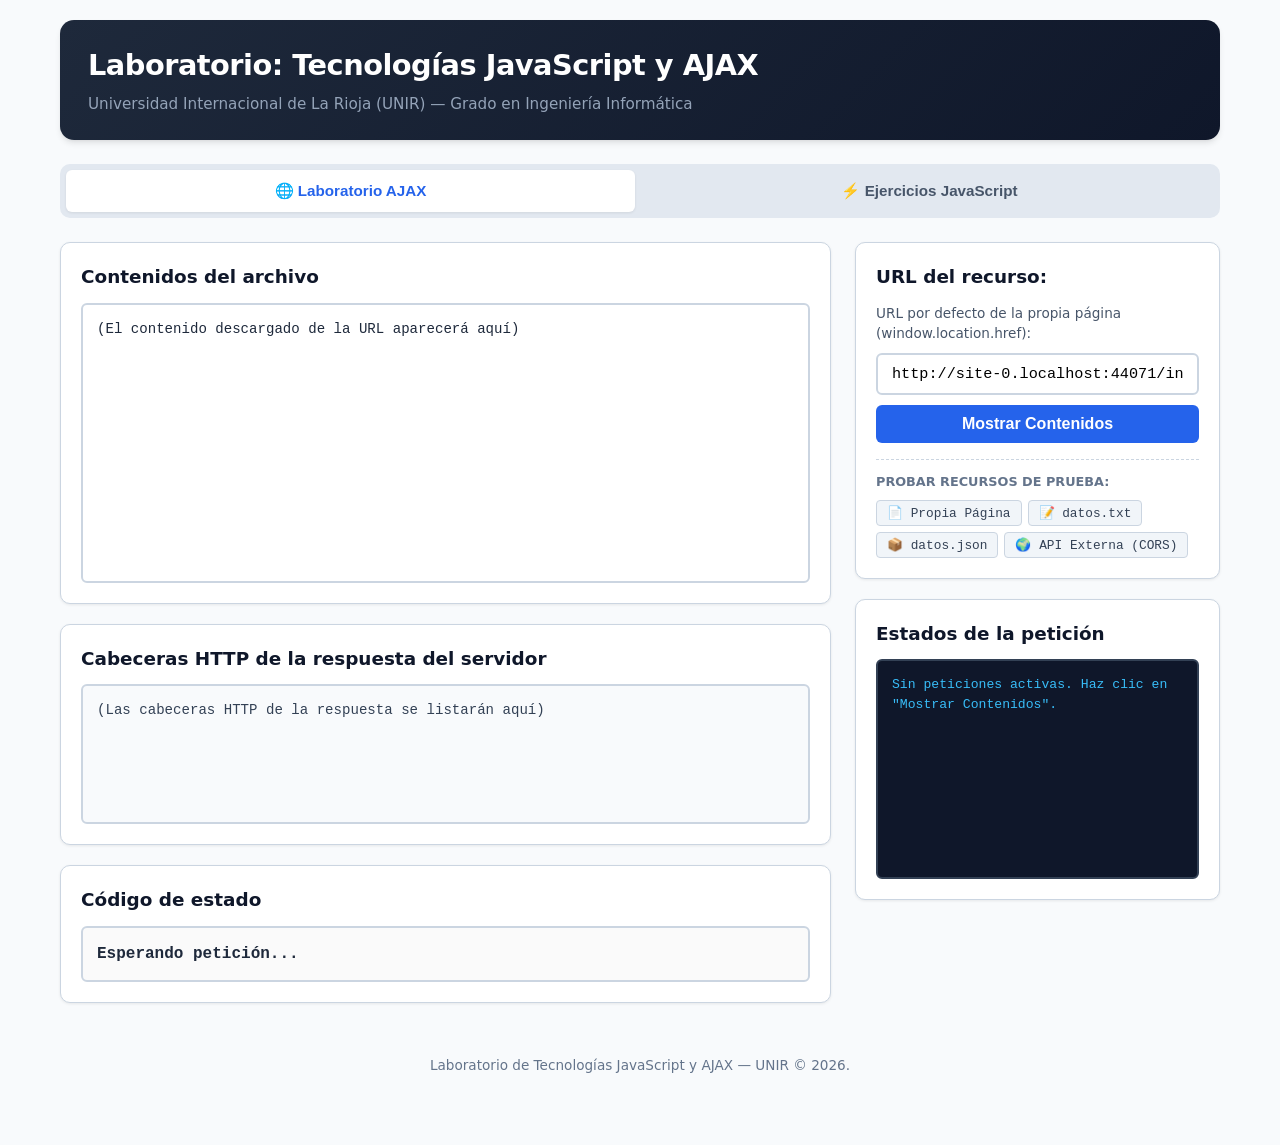
<file: index.html>
<!DOCTYPE html>
<html lang="es">
<head>
    <meta charset="UTF-8">
    <meta name="viewport" content="width=device-width, initial-scale=1.0">
    <meta http-equiv="X-UA-Compatible" content="ie=edge">
    <title>Laboratorio: Tecnologías JavaScript y AJAX | UNIR</title>
    <!-- Hoja de estilos -->
    <link rel="stylesheet" href="css/styles.css">
</head>
<body>

<div class="container">

    <!-- Encabezado Principal -->
    <header class="app-header">
        <div class="header-title">
            <h1>Laboratorio: Tecnologías JavaScript y AJAX</h1>
            <p>Universidad Internacional de La Rioja (UNIR) — Grado en Ingeniería Informática</p>
        </div>
    </header>

    <!-- Barra de Navegación por Pestañas -->
    <nav class="tabs-nav" role="tablist">
        <button class="tab-btn active" onclick="cambiarPestana('tab-ajax', this)" role="tab" id="btn-tab-ajax">
            🌐 Laboratorio AJAX
        </button>
        <button class="tab-btn" onclick="cambiarPestana('tab-js', this)" role="tab" id="btn-tab-js">
            ⚡ Ejercicios JavaScript
        </button>
    </nav>

    <!-- ==================================================================== -->
    <!-- PESTAÑA 1: LABORATORIO AJAX                                           -->
    <!-- Mantiene íntegramente la estructura y elementos solicitados          -->
    <!-- ==================================================================== -->
    <section id="tab-ajax" class="tab-content active" role="tabpanel">
        
        <div class="ajax-layout">
            
            <!-- Panel Principal (float: left en maqueta clásica) -->
            <div id="principal">
                
                <!-- Zona: Contenidos del archivo -->
                <div class="card-section">
                    <h2>
                        <span>Contenidos del archivo</span>
                    </h2>
                    <div id="contenidos" title="Zona donde se vuelca responseText">(El contenido descargado de la URL aparecerá aquí)</div>
                </div>

                <!-- Zona: Cabeceras HTTP de la respuesta -->
                <div class="card-section">
                    <h2>
                        <span>Cabeceras HTTP de la respuesta del servidor</span>
                    </h2>
                    <div id="cabeceras" title="Cabeceras devueltas por getAllResponseHeaders()">(Las cabeceras HTTP de la respuesta se listarán aquí)</div>
                </div>

                <!-- Zona: Código de estado -->
                <div class="card-section">
                    <h2>
                        <span>Código de estado</span>
                    </h2>
                    <div id="codigo" title="Código numérico y mensaje de estado HTTP">Esperando petición...</div>
                </div>

            </div>

            <!-- Panel Secundario (float: right en maqueta clásica) -->
            <div id="secundario">
                
                <!-- Control de URL y Botón Enviar -->
                <div class="card-section">
                    <h2>
                        <span>URL del recurso:</span>
                    </h2>
                    
                    <div class="url-control-box">
                        <label for="recurso" style="font-size:0.85rem; color:#475569;">
                            URL por defecto de la propia página (window.location.href):
                        </label>
                        <!-- Cuadro de texto para la URL -->
                        <input type="text" id="recurso" name="recurso" placeholder="Introduce la URL del recurso..." />
                        
                        <!-- Botón Mostrar Contenidos -->
                        <button type="button" id="enviar">
                            Mostrar Contenidos
                        </button>
                    </div>

                    <!-- Botones de prueba rápida para verificar localmente y por HTTP -->
                    <div class="quick-tests">
                        <div class="quick-tests-title">Probar recursos de prueba:</div>
                        <div class="quick-buttons">
                            <button class="btn-test" onclick="fijarUrlPrueba(window.location.href)" title="URL de la propia página">
                                📄 Propia Página
                            </button>
                            <button class="btn-test" onclick="fijarUrlPrueba('datos.txt')" title="Archivo de texto plano local">
                                📝 datos.txt
                            </button>
                            <button class="btn-test" onclick="fijarUrlPrueba('datos.json')" title="Archivo JSON local estructurado">
                                📦 datos.json
                            </button>
                            <button class="btn-test" onclick="fijarUrlPrueba('https://jsonplaceholder.typicode.com/todos/1')" title="API pública externa con CORS habilitado">
                                🌍 API Externa (CORS)
                            </button>
                        </div>
                    </div>
                </div>

                <!-- Zona: Estados de la petición -->
                <div class="card-section">
                    <h2>
                        <span>Estados de la petición</span>
                    </h2>
                    <div id="estados" title="Seguimiento paso a paso del ciclo de vida readyState (0 a 4)">Sin peticiones activas. Haz clic en "Mostrar Contenidos".</div>
                </div>

            </div>

        </div>

    </section>

    <!-- ==================================================================== -->
    <!-- PESTAÑA 2: EJERCICIOS JAVASCRIPT                                     -->
    <!-- ==================================================================== -->
    <section id="tab-js" class="tab-content" role="tabpanel">
        
        <div class="js-grid">
            
            <!-- EJERCICIO JS 1: PALÍNDROMO -->
            <div class="exercise-card">
                <div>
                    <div class="exercise-header">
                        <h3>1. Detector de Palíndromos</h3>
                        <p class="desc">
                            Detecta si una palabra o frase es un palíndromo (se lee igual de izquierda a derecha), ignorando mayúsculas, minúsculas, espacios, tildes y signos de puntuación.
                        </p>
                    </div>

                    <div class="form-group">
                        <label for="js1-input">Cadena de entrada:</label>
                        <input type="text" id="js1-input" class="form-input" value="Anita lava la tina" placeholder="Ej: Dábale arroz a la zorra el abad" />
                    </div>

                    <div class="btn-group">
                        <button class="btn-primary" onclick="ejecutarEjercicio1()">
                            Comprobar Palíndromo
                        </button>
                        <button class="btn-outline" onclick="ejecutarEjercicio1Prompt()">
                            Usar prompt()
                        </button>
                    </div>

                    <!-- Ejemplos rápidos -->
                    <div class="quick-tests" style="margin-top:0;">
                        <span class="quick-tests-title">Ejemplos para probar: </span>
                        <button class="btn-test" onclick="cargarEjemploJS1('Anita lava la tina')">Anita lava la tina</button>
                        <button class="btn-test" onclick="cargarEjemploJS1('Dábale arroz a la zorra el abad')">Dábale arroz...</button>
                        <button class="btn-test" onclick="cargarEjemploJS1('reconocer')">reconocer</button>
                        <button class="btn-test" onclick="cargarEjemploJS1('Hola mundo')">Hola mundo (No)</button>
                    </div>
                </div>

                <div id="js1-resultado"></div>
            </div>

            <!-- EJERCICIO JS 2: NÚMERO MAYOR ENTRE DOS -->
            <div class="exercise-card">
                <div>
                    <div class="exercise-header">
                        <h3>2. Mayor de Dos Números</h3>
                        <p class="desc">
                            Programa que pide dos números y escribe en la pantalla cuál de ellos es el mayor, o si ambos son idénticos.
                        </p>
                    </div>

                    <div class="inputs-row">
                        <div class="form-group">
                            <label for="js2-num1">Primer número:</label>
                            <input type="number" step="any" id="js2-num1" class="form-input" value="45" placeholder="Número 1" />
                        </div>
                        <div class="form-group">
                            <label for="js2-num2">Segundo número:</label>
                            <input type="number" step="any" id="js2-num2" class="form-input" value="18" placeholder="Número 2" />
                        </div>
                    </div>

                    <div class="btn-group">
                        <button class="btn-primary" onclick="ejecutarEjercicio2()">
                            Comparar Números
                        </button>
                        <button class="btn-outline" onclick="ejecutarEjercicio2Prompt()">
                            Pedir con prompt()
                        </button>
                    </div>

                    <!-- Ejemplos rápidos -->
                    <div class="quick-tests" style="margin-top:0;">
                        <span class="quick-tests-title">Ejemplos: </span>
                        <button class="btn-test" onclick="cargarEjemploJS2(45, 18)">45 vs 18</button>
                        <button class="btn-test" onclick="cargarEjemploJS2(12.5, 99.8)">12.5 vs 99.8</button>
                        <button class="btn-test" onclick="cargarEjemploJS2(20, 20)">20 vs 20 (Iguales)</button>
                        <button class="btn-test" onclick="cargarEjemploJS2(-15, -3)">-15 vs -3 (Negativos)</button>
                    </div>
                </div>

                <div id="js2-resultado"></div>
            </div>

            <!-- EJERCICIO JS 3: VOCALES QUE APARECEN -->
            <div class="exercise-card">
                <div>
                    <div class="exercise-header">
                        <h3>3. Vocales que Aparecen en una Frase</h3>
                        <p class="desc">
                            Escribe las distintas vocales que están presentes en la frase (sin duplicados, considerando tildes y diéresis).
                        </p>
                    </div>

                    <div class="form-group">
                        <label for="js3-frase">Frase a analizar:</label>
                        <input type="text" id="js3-frase" class="form-input" value="La programación con JavaScript es apasionante" placeholder="Escribe una frase..." />
                    </div>

                    <div class="btn-group">
                        <button class="btn-primary" onclick="ejecutarEjercicio3()">
                            Extraer Vocales
                        </button>
                        <button class="btn-outline" onclick="ejecutarEjercicio3Prompt()">
                            Usar prompt()
                        </button>
                    </div>

                    <!-- Ejemplos rápidos -->
                    <div class="quick-tests" style="margin-top:0;">
                        <span class="quick-tests-title">Ejemplos: </span>
                        <button class="btn-test" onclick="cargarEjemploJS3('Murciélago')">Murciélago (Todas)</button>
                        <button class="btn-test" onclick="cargarEjemploJS3('¡Hola Mundo!')">¡Hola Mundo!</button>
                        <button class="btn-test" onclick="cargarEjemploJS3('Lynx sync rhythms')">Sin vocales</button>
                    </div>
                </div>

                <div id="js3-resultado"></div>
            </div>

            <!-- EJERCICIO JS 4: CONTEO DE FRECUENCIA DE VOCALES -->
            <div class="exercise-card">
                <div>
                    <div class="exercise-header">
                        <h3>4. Conteo de Frecuencia de Vocales</h3>
                        <p class="desc">
                            Cuenta de forma individualizada cuántas veces se repite cada una de las vocales (A, E, I, O, U) en el texto suministrado.
                        </p>
                    </div>

                    <div class="form-group">
                        <label for="js4-frase">Frase a contar:</label>
                        <input type="text" id="js4-frase" class="form-input" value="El murciélago comía higos y uvas en el árbol" placeholder="Escribe una frase..." />
                    </div>

                    <div class="btn-group">
                        <button class="btn-primary" onclick="ejecutarEjercicio4()">
                            Contar Frecuencia
                        </button>
                        <button class="btn-outline" onclick="ejecutarEjercicio4Prompt()">
                            Usar prompt()
                        </button>
                    </div>

                    <!-- Ejemplos rápidos -->
                    <div class="quick-tests" style="margin-top:0;">
                        <span class="quick-tests-title">Ejemplos: </span>
                        <button class="btn-test" onclick="cargarEjemploJS4('El murciélago comía higos y uvas en el árbol')">Frase con tildes</button>
                        <button class="btn-test" onclick="cargarEjemploJS4('Universidad Internacional de La Rioja')">Nombre UNIR</button>
                        <button class="btn-test" onclick="cargarEjemploJS4('AEIOU aeiou áéíóú')">Puras vocales</button>
                    </div>
                </div>

                <div id="js4-resultado"></div>
            </div>

        </div>

    </section>

    <!-- Footer -->
    <footer class="app-footer">
        Laboratorio de Tecnologías JavaScript y AJAX — UNIR © 2026.
    </footer>

</div>

<!-- Scripts de la Aplicación -->
<script src="js/javascript-exercises.js"></script>
<script src="js/ajax-lab.js"></script>

<script>
// Función para alternar entre pestañas de navegación
function cambiarPestana(idTab, boton) {
    // Desactivar todos los contenidos y botones
    document.querySelectorAll('.tab-content').forEach(function(tab) {
        tab.classList.remove('active');
    });
    document.querySelectorAll('.tab-btn').forEach(function(btn) {
        btn.classList.remove('active');
    });

    // Activar el seleccionado
    var target = document.getElementById(idTab);
    if (target) {
        target.classList.add('active');
    }
    if (boton) {
        boton.classList.add('active');
    }
}

// Ejecutar automáticamente los ejercicios JS al cargar para poblar la vista inicial
window.addEventListener('DOMContentLoaded', function() {
    if (typeof ejecutarEjercicio1 === 'function') ejecutarEjercicio1();
    if (typeof ejecutarEjercicio2 === 'function') ejecutarEjercicio2();
    if (typeof ejecutarEjercicio3 === 'function') ejecutarEjercicio3();
    if (typeof ejecutarEjercicio4 === 'function') ejecutarEjercicio4();
});
</script>

</body>
</html>
</file>
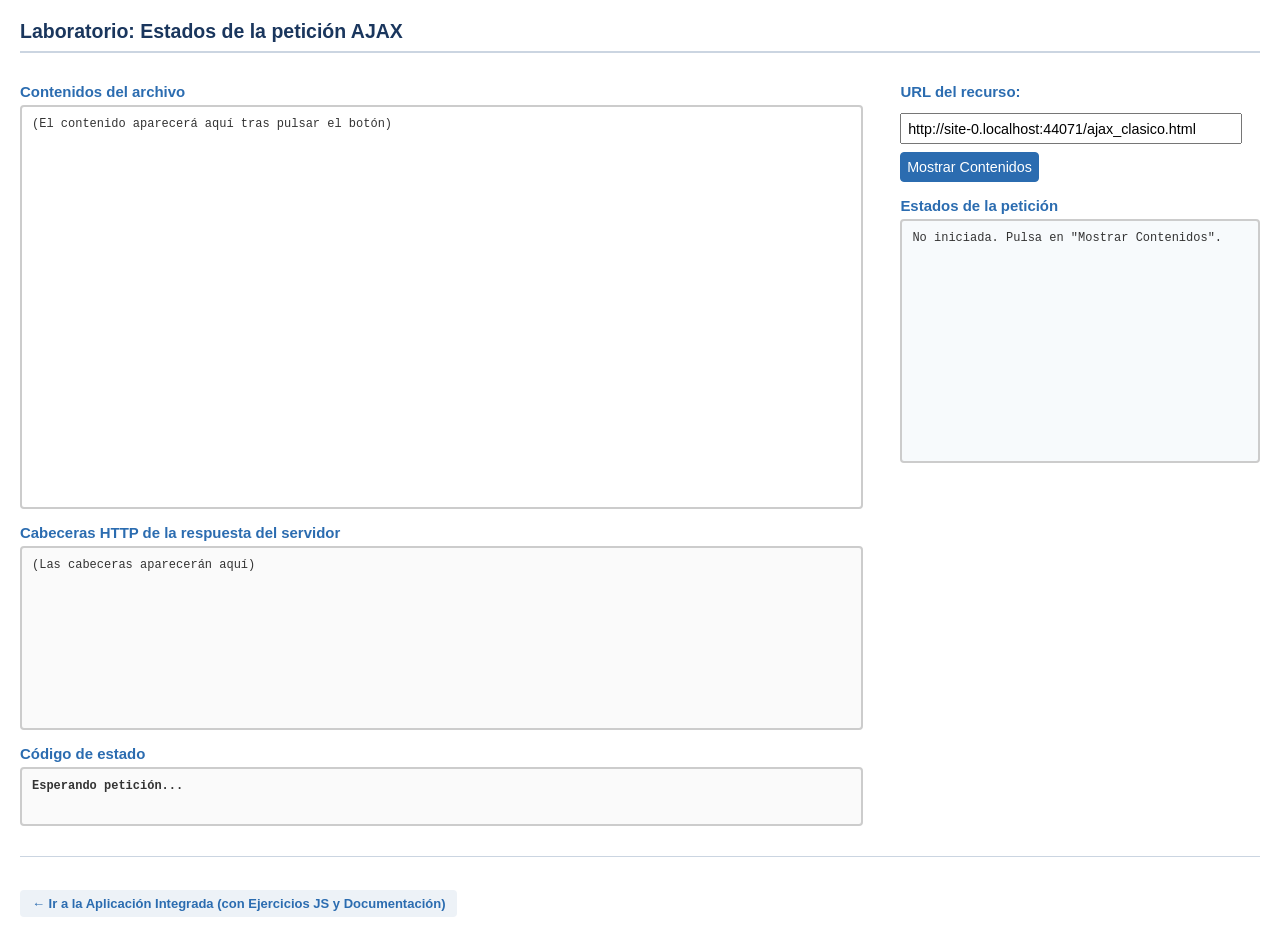
<file: ajax_clasico.html>
<!DOCTYPE html PUBLIC "-//W3C//DTD XHTML 1.0 Transitional//EN" "http://www.w3.org/TR/xhtml1/DTD/xhtml1-transitional.dtd">
<html xmlns="http://www.w3.org/1999/xhtml" lang="es">
<head>
<meta http-equiv="Content-Type" content="text/html; charset=utf-8" />
<title>Laboratorio AJAX - Estados de la petición AJAX</title>

<style type="text/css">
body {
    font: 13px Arial, Helvetica, sans-serif;
    color: #333;
    margin: 20px;
}
h1 {
    font-size: 1.5em;
    color: #1a365d;
    margin-bottom: 15px;
    border-bottom: 2px solid #cbd5e1;
    padding-bottom: 8px;
}
h2 {
    margin-top: 15px;
    margin-bottom: 5px;
    font-size: 1.15em;
    color: #2b6cb0;
}
#recurso, #enviar {
    padding: .4em;
    font-size: 1.1em;
}
#recurso {
    width: 95%;
    box-sizing: border-box;
}
#enviar {
    margin-top: 8px;
    cursor: pointer;
    background-color: #2b6cb0;
    color: #fff;
    border: 1px solid #2b6cb0;
    border-radius: 4px;
}
#enviar:hover {
    background-color: #2c5282;
}
#principal {
    float: left;
    width: 68%;
}
#secundario {
    float: right;
    width: 29%;
}
#contenidos, #estados, #cabeceras, #codigo {
    border: 2px solid #CCC;
    background: #FAFAFA;
    padding: 10px;
    white-space: pre-wrap;
    word-break: break-all;
    font-family: monospace;
    font-size: 12px;
    border-radius: 4px;
}
#contenidos {
    min-height: 380px;
    max-height: 550px;
    overflow-y: scroll;
    background: #FFF;
}
#estados {
    min-height: 220px;
    max-height: 350px;
    overflow-y: auto;
    background: #f7fafc;
}
#cabeceras {
    min-height: 160px;
    max-height: 250px;
    overflow-y: auto;
}
#codigo {
    min-height: 35px;
    font-weight: bold;
}
.limpiador {
    clear: both;
}
.volver {
    margin-top: 20px;
    display: inline-block;
    padding: 6px 12px;
    background: #edf2f7;
    color: #2b6cb0;
    text-decoration: none;
    border-radius: 4px;
    font-weight: bold;
}
</style>

<script type="text/javascript">
// Constantes para los 5 estados de la petición XHR (readyState)
var READY_STATE_UNINITIALIZED = 0; // No iniciada (UNSENT)
var READY_STATE_LOADING       = 1; // Cargando (OPENED)
var READY_STATE_LOADED        = 2; // Cabeceras recibidas (HEADERS_RECEIVED)
var READY_STATE_INTERACTIVE   = 3; // Interactiva (LOADING)
var READY_STATE_COMPLETE      = 4; // Completada (DONE)

var peticion_http = null;

/**
 * Inicializa el objeto XMLHttpRequest de forma compatible con navegadores estándar y antiguos
 */
function inicializa_xhr() {
    if (window.XMLHttpRequest) {
        return new XMLHttpRequest();
    } else if (window.ActiveXObject) {
        return new ActiveXObject("Microsoft.XMLHTTP");
    }
    return null;
}

/**
 * Criterio 6 (Ejercicio AJAX 2): Descarga mediante peticiones AJAX el contenido de la URL
 */
function descargaArchivo() {
    var recurso = document.getElementById('recurso').value;

    // Limpiar zonas de salida
    document.getElementById('estados').innerHTML = "";
    document.getElementById('codigo').innerHTML = "";
    document.getElementById('cabeceras').innerHTML = "";
    document.getElementById('contenidos').innerHTML = "Descargando recurso...";

    peticion_http = inicializa_xhr();

    if (peticion_http) {
        // Criterio 7: Mostrar estado inicial [0]
        document.getElementById('estados').innerHTML = "[0] No iniciada (UNSENT): Objeto creado<br/>";

        // Criterio 7 (Ejercicio AJAX 3): Asignar manejador de evento para registrar los estados
        peticion_http.onreadystatechange = muestraEstado;

        peticion_http.onerror = function() {
            document.getElementById('estados').innerHTML += "<br/><strong>[ERROR] Error en la petición (Posible restricción CORS o protocolo file://).</strong><br/>";
            document.getElementById('codigo').innerHTML = "0 Error de Red";
            document.getElementById('contenidos').innerHTML = "No se pudo cargar el recurso. Si usas 'file://', ejecuta un servidor local como 'python serve.py'.";
        };

        peticion_http.open('GET', recurso, true);
        peticion_http.send(null);
    }
}

/**
 * Criterio 7 (Ejercicio AJAX 3): Muestra en todo momento el estado de la petición en #estados
 * Criterios 6, 8 y 9: Muestra contenidos, cabeceras y código de estado al completarse
 */
function muestraEstado() {
    var estadosObj = document.getElementById('estados');

    // Criterio 7: Seguimiento de estados de la petición
    switch (peticion_http.readyState) {
        case READY_STATE_UNINITIALIZED:
            estadosObj.innerHTML += "[0] No iniciada: Objeto no inicializado<br/>";
            break;
        case READY_STATE_LOADING:
            estadosObj.innerHTML += "[1] Cargando: Objeto inicializado y conexión abierta<br/>";
            break;
        case READY_STATE_LOADED:
            estadosObj.innerHTML += "[2] Cabeceras recibidas: Petición enviada y cabeceras recibidas<br/>";
            break;
        case READY_STATE_INTERACTIVE:
            estadosObj.innerHTML += "[3] Interactiva: Descargando cuerpo de la respuesta<br/>";
            break;
        case READY_STATE_COMPLETE:
            estadosObj.innerHTML += "[4] Completada: Transferencia finalizada con éxito<br/>";

            // Criterio 9 (Ejercicio AJAX 5): Mostrar código y texto de la respuesta del servidor
            var codigoObj = document.getElementById('codigo');
            codigoObj.innerHTML = peticion_http.status + " " + peticion_http.statusText;

            // Criterio 8 (Ejercicio AJAX 4): Mostrar todas las cabeceras de la respuesta
            var cabecerasObj = document.getElementById('cabeceras');
            cabecerasObj.textContent = peticion_http.getAllResponseHeaders() || "(Sin cabeceras disponibles)";

            // Criterio 6 (Ejercicio AJAX 2): Mostrar contenidos del archivo
            var contenidosObj = document.getElementById('contenidos');
            contenidosObj.textContent = peticion_http.responseText;
            break;
    }
}

/**
 * Criterio 5 (Ejercicio AJAX 1): Al cargar la página, el cuadro de texto
 * debe mostrar por defecto la URL de la propia página.
 */
window.onload = function() {
    // Criterio 5: Cargar URL de la propia página en el input #recurso
    var recursoInput = document.getElementById('recurso');
    if (recursoInput) {
        recursoInput.value = window.location.href;
    }

    // Criterio 6: Asignar evento click al botón #enviar ("Mostrar Contenidos")
    var btnEnviar = document.getElementById('enviar');
    if (btnEnviar) {
        btnEnviar.onclick = function() {
            descargaArchivo();
        };
    }
};
</script>

</head>
<body>

    <h1>Laboratorio: Estados de la petición AJAX</h1>

    <!-- Zona Principal: Contenidos, Cabeceras y Código de estado -->
    <div id="principal">
        <h2>Contenidos del archivo</h2>
        <div id="contenidos">(El contenido aparecerá aquí tras pulsar el botón)</div>

        <h2>Cabeceras HTTP de la respuesta del servidor</h2>
        <div id="cabeceras">(Las cabeceras aparecerán aquí)</div>

        <h2>Código de estado</h2>
        <div id="codigo">Esperando petición...</div>
    </div>

    <!-- Zona Secundaria: URL, Botón y Estados -->
    <div id="secundario">
        <h2>URL del recurso:</h2>
        <p>
            <input type="text" id="recurso" value="" />
            <br />
            <input type="button" id="enviar" value="Mostrar Contenidos" />
        </p>

        <h2>Estados de la petición</h2>
        <div id="estados">No iniciada. Pulsa en "Mostrar Contenidos".</div>
    </div>

    <div class="limpiador"></div>

    <hr style="margin-top:30px; border:0; border-top:1px solid #cbd5e1;" />
    <p>
        <a href="index.html" class="volver">&larr; Ir a la Aplicación Integrada (con Ejercicios JS y Documentación)</a>
    </p>

</body>
</html>
</file>
<file: css/styles.css>
/* ==========================================================================
   LABORATORIO: TECNOLOGÍAS JAVASCRIPT Y AJAX
   Hoja de estilos general y compatibilidad con el formato clásico de AJAX
   ========================================================================== */

:root {
    --primary-color: #2563eb;
    --primary-hover: #1d4ed8;
    --secondary-color: #475569;
    --success-color: #16a34a;
    --warning-color: #d97706;
    --danger-color: #dc2626;
    --bg-page: #f8fafc;
    --bg-card: #ffffff;
    --border-color: #cbd5e1;
    --text-primary: #1e293b;
    --text-secondary: #64748b;
    --code-bg: #f1f5f9;
    --font-sans: 'Segoe UI', system-ui, -apple-system, BlinkMacSystemFont, Roboto, sans-serif;
    --font-mono: 'Consolas', 'Monaco', 'Courier New', monospace;
    --radius-sm: 6px;
    --radius-md: 10px;
    --radius-lg: 14px;
    --shadow-sm: 0 1px 3px rgba(0,0,0,0.08);
    --shadow-md: 0 4px 6px -1px rgba(0,0,0,0.1), 0 2px 4px -2px rgba(0,0,0,0.06);
    --shadow-lg: 0 10px 15px -3px rgba(0,0,0,0.1), 0 4px 6px -4px rgba(0,0,0,0.05);
}

/* Reset y caja */
* {
    box-sizing: border-box;
    margin: 0;
    padding: 0;
}

body {
    font-family: var(--font-sans);
    font-size: 14px;
    line-height: 1.5;
    color: var(--text-primary);
    background-color: var(--bg-page);
    padding-bottom: 50px;
}

/* Contenedor principal */
.container {
    max-width: 1200px;
    margin: 0 auto;
    padding: 20px;
}

/* Encabezado */
header.app-header {
    background: linear-gradient(135deg, #1e293b 0%, #0f172a 100%);
    color: #ffffff;
    padding: 24px 28px;
    border-radius: var(--radius-lg);
    box-shadow: var(--shadow-md);
    margin-bottom: 24px;
    display: flex;
    justify-content: space-between;
    align-items: center;
    flex-wrap: wrap;
    gap: 16px;
}

.header-title h1 {
    font-size: 1.8rem;
    font-weight: 700;
    letter-spacing: -0.5px;
    margin-bottom: 6px;
    color: #ffffff;
}

.header-title p {
    color: #94a3b8;
    font-size: 0.95rem;
}

.header-badge {
    background: rgba(37, 99, 235, 0.2);
    border: 1px solid rgba(59, 130, 246, 0.4);
    padding: 6px 14px;
    border-radius: 20px;
    font-size: 0.85rem;
    color: #93c5fd;
    font-weight: 500;
}

/* Navegación por pestañas */
.tabs-nav {
    display: flex;
    gap: 10px;
    margin-bottom: 24px;
    background: #e2e8f0;
    padding: 6px;
    border-radius: var(--radius-md);
    flex-wrap: wrap;
}

.tab-btn {
    flex: 1;
    min-width: 180px;
    padding: 12px 18px;
    border: none;
    background: transparent;
    border-radius: var(--radius-sm);
    font-size: 0.95rem;
    font-weight: 600;
    color: var(--secondary-color);
    cursor: pointer;
    transition: all 0.2s ease;
    display: flex;
    align-items: center;
    justify-content: center;
    gap: 8px;
}

.tab-btn:hover {
    color: var(--primary-color);
    background: rgba(255, 255, 255, 0.6);
}

.tab-btn.active {
    background: #ffffff;
    color: var(--primary-color);
    box-shadow: var(--shadow-sm);
}

.tab-content {
    display: none;
}

.tab-content.active {
    display: block;
    animation: fadeIn 0.25s ease-in-out;
}

@keyframes fadeIn {
    from { opacity: 0; transform: translateY(4px); }
    to { opacity: 1; transform: translateY(0); }
}

/* ==========================================================================
   ESTILOS ESPECÍFICOS Y COMPATIBILIDAD CON LABORATORIO AJAX (Eguíluz)
   ========================================================================== */

.ajax-layout {
    display: flex;
    gap: 24px;
    flex-wrap: wrap;
}

/* Contenedores con IDs originales del ejercicio clásico */
#principal {
    flex: 1 1 65%;
    min-width: 320px;
}

#secundario {
    flex: 1 1 30%;
    min-width: 280px;
}

/* Tarjetas de sección */
.card-section {
    background: var(--bg-card);
    border: 1px solid var(--border-color);
    border-radius: var(--radius-md);
    padding: 20px;
    margin-bottom: 20px;
    box-shadow: var(--shadow-sm);
}

.card-section h2 {
    font-size: 1.15rem;
    font-weight: 700;
    margin-bottom: 12px;
    color: #0f172a;
    display: flex;
    align-items: center;
    gap: 8px;
}

.card-section h2 .section-tag {
    font-size: 0.75rem;
    padding: 2px 8px;
    border-radius: 4px;
    background: #e0f2fe;
    color: #0369a1;
    font-weight: 600;
}

/* Control de Entrada de Recurso y Enviar */
.url-control-box {
    display: flex;
    flex-direction: column;
    gap: 10px;
    margin-bottom: 16px;
}

#recurso {
    width: 100%;
    padding: 10px 14px;
    font-size: 0.95rem;
    font-family: var(--font-mono);
    border: 2px solid var(--border-color);
    border-radius: var(--radius-sm);
    transition: border-color 0.2s;
    background: #ffffff;
}

#recurso:focus {
    outline: none;
    border-color: var(--primary-color);
    box-shadow: 0 0 0 3px rgba(37, 99, 235, 0.15);
}

#enviar {
    padding: 10px 18px;
    font-size: 1rem;
    font-weight: 600;
    background-color: var(--primary-color);
    color: #ffffff;
    border: none;
    border-radius: var(--radius-sm);
    cursor: pointer;
    transition: background-color 0.2s, transform 0.1s;
    display: flex;
    align-items: center;
    justify-content: center;
    gap: 8px;
}

#enviar:hover {
    background-color: var(--primary-hover);
}

#enviar:active {
    transform: scale(0.99);
}

#enviar:disabled {
    background-color: #94a3b8;
    cursor: not-allowed;
}

/* Botones de prueba rápida para AJAX */
.quick-tests {
    margin-top: 12px;
    padding-top: 12px;
    border-top: 1px dashed var(--border-color);
}

.quick-tests-title {
    font-size: 0.8rem;
    text-transform: uppercase;
    font-weight: 700;
    color: var(--text-secondary);
    margin-bottom: 8px;
}

.quick-buttons {
    display: flex;
    flex-wrap: wrap;
    gap: 6px;
}

.btn-test {
    background: #f1f5f9;
    border: 1px solid #cbd5e1;
    color: #334155;
    padding: 4px 10px;
    border-radius: 4px;
    font-size: 0.8rem;
    font-family: var(--font-mono);
    cursor: pointer;
    transition: all 0.15s;
}

.btn-test:hover {
    background: #e2e8f0;
    border-color: #94a3b8;
    color: var(--primary-color);
}

/* Zonas de salida del AJAX (IDs originales) */
#contenidos, #estados, #cabeceras, #codigo {
    border: 2px solid var(--border-color);
    background: #fafafa;
    padding: 14px;
    white-space: pre-wrap;
    word-break: break-all;
    font-family: var(--font-mono);
    font-size: 0.88rem;
    border-radius: var(--radius-sm);
    color: #1e293b;
    overflow-y: auto;
}

#contenidos {
    min-height: 280px;
    max-height: 480px;
    background: #ffffff;
    line-height: 1.45;
}

#estados {
    min-height: 220px;
    max-height: 380px;
    background: #0f172a;
    color: #38bdf8;
    border-color: #334155;
    font-size: 0.82rem;
    line-height: 1.5;
}

#cabeceras {
    min-height: 140px;
    max-height: 240px;
    background: #f8fafc;
    color: #334155;
}

#codigo {
    min-height: 48px;
    font-weight: 700;
    font-size: 1rem;
    display: flex;
    align-items: center;
}

.status-ok {
    border-color: #86efac !important;
    background-color: #f0fdf4 !important;
    color: #15803d !important;
}

.status-error {
    border-color: #fca5a5 !important;
    background-color: #fef2f2 !important;
    color: #b91c1c !important;
}

.status-cors {
    border-color: #fcd34d !important;
    background-color: #fffbeb !important;
    color: #b45309 !important;
}

/* ==========================================================================
   ESTILOS DE LOS EJERCICIOS JAVASCRIPT (1 a 4)
   ========================================================================== */

.js-grid {
    display: grid;
    grid-template-columns: repeat(auto-fit, minmax(520px, 1fr));
    gap: 20px;
}

@media (max-width: 600px) {
    .js-grid {
        grid-template-columns: 1fr;
    }
}

.exercise-card {
    background: var(--bg-card);
    border: 1px solid var(--border-color);
    border-radius: var(--radius-md);
    padding: 24px;
    box-shadow: var(--shadow-sm);
    display: flex;
    flex-direction: column;
    justify-content: space-between;
}

.exercise-header {
    margin-bottom: 16px;
}

.exercise-header .badge-criterion {
    background: #eff6ff;
    color: var(--primary-color);
    font-weight: 700;
    font-size: 0.75rem;
    padding: 3px 10px;
    border-radius: 12px;
    display: inline-block;
    margin-bottom: 8px;
    border: 1px solid #bfdbfe;
}

.exercise-header h3 {
    font-size: 1.2rem;
    color: #0f172a;
    font-weight: 700;
    margin-bottom: 6px;
}

.exercise-header p.desc {
    color: var(--text-secondary);
    font-size: 0.9rem;
}

.form-group {
    margin-bottom: 14px;
}

.form-group label {
    display: block;
    font-weight: 600;
    margin-bottom: 6px;
    font-size: 0.88rem;
    color: #334155;
}

.form-input {
    width: 100%;
    padding: 10px 12px;
    border: 1px solid var(--border-color);
    border-radius: var(--radius-sm);
    font-size: 0.95rem;
    font-family: inherit;
    transition: all 0.2s;
}

.form-input:focus {
    outline: none;
    border-color: var(--primary-color);
    box-shadow: 0 0 0 3px rgba(37, 99, 235, 0.12);
}

.inputs-row {
    display: flex;
    gap: 12px;
}

.inputs-row .form-group {
    flex: 1;
}

.btn-group {
    display: flex;
    gap: 10px;
    margin-top: 10px;
    margin-bottom: 16px;
    flex-wrap: wrap;
}

.btn-primary {
    background: var(--primary-color);
    color: #fff;
    border: none;
    padding: 9px 16px;
    font-weight: 600;
    border-radius: var(--radius-sm);
    cursor: pointer;
    transition: background-color 0.2s;
    font-size: 0.9rem;
}

.btn-primary:hover {
    background: var(--primary-hover);
}

.btn-outline {
    background: transparent;
    color: var(--secondary-color);
    border: 1px solid var(--border-color);
    padding: 9px 14px;
    font-weight: 600;
    border-radius: var(--radius-sm);
    cursor: pointer;
    transition: all 0.2s;
    font-size: 0.9rem;
}

.btn-outline:hover {
    background: #f1f5f9;
    color: #1e293b;
    border-color: #94a3b8;
}

/* Cajas de Resultado */
.resultado-box {
    margin-top: 14px;
    padding: 14px 16px;
    border-radius: var(--radius-sm);
    border: 1px solid transparent;
    font-size: 0.92rem;
    animation: fadeIn 0.2s ease-in;
}

.alert-success {
    background: #f0fdf4;
    border-color: #bbf7d0;
    color: #166534;
}

.alert-danger {
    background: #fef2f2;
    border-color: #fecaca;
    color: #991b1b;
}

.alert-info {
    background: #eff6ff;
    border-color: #bfdbfe;
    color: #1e40af;
}

.alert-warning {
    background: #fffbeb;
    border-color: #fde68a;
    color: #92400e;
}

.resultado-header {
    display: flex;
    align-items: center;
    gap: 10px;
    margin-bottom: 8px;
    flex-wrap: wrap;
}

.resultado-msg {
    font-weight: 600;
    font-size: 0.95rem;
}

.resultado-detalles {
    display: flex;
    flex-direction: column;
    gap: 4px;
    font-size: 0.88rem;
}

.resultado-detalles .lbl {
    font-weight: 600;
    color: #475569;
}

.resultado-detalles .val {
    color: #0f172a;
}

.code-font {
    font-family: var(--font-mono);
    background: rgba(0,0,0,0.05);
    padding: 1px 6px;
    border-radius: 4px;
}

/* Badges */
.badge {
    padding: 3px 8px;
    border-radius: 4px;
    font-size: 0.75rem;
    font-weight: 700;
    text-transform: uppercase;
}

.badge-success { background: #22c55e; color: #fff; }
.badge-danger { background: #ef4444; color: #fff; }
.badge-info { background: #3b82f6; color: #fff; }
.badge-warning { background: #f59e0b; color: #fff; }
.badge-primary { background: #1d4ed8; color: #fff; }

/* Chips de vocales (Ejercicio 3) */
.chips-container {
    display: inline-flex;
    gap: 6px;
    margin-top: 4px;
    flex-wrap: wrap;
}

.vocal-chip {
    background: #2563eb;
    color: #ffffff;
    font-weight: 700;
    font-size: 1rem;
    width: 32px;
    height: 32px;
    display: inline-flex;
    align-items: center;
    justify-content: center;
    border-radius: 50%;
    box-shadow: 0 2px 4px rgba(37,99,235,0.25);
}

/* Grid de estadísticas de vocales (Ejercicio 4) */
.vocal-stats-grid {
    display: grid;
    grid-template-columns: repeat(5, 1fr);
    gap: 10px;
    margin-top: 10px;
}

@media (max-width: 500px) {
    .vocal-stats-grid {
        grid-template-columns: repeat(3, 1fr);
    }
}

.vocal-stat-card {
    background: #ffffff;
    border: 1px solid #cbd5e1;
    border-radius: var(--radius-sm);
    padding: 8px;
    text-align: center;
}

.vocal-letter {
    font-size: 1.2rem;
    font-weight: 800;
    color: var(--primary-color);
}

.vocal-count {
    font-size: 1.4rem;
    font-weight: 700;
    color: #0f172a;
    line-height: 1.2;
}

.vocal-bar-bg {
    background: #e2e8f0;
    height: 6px;
    border-radius: 3px;
    margin: 6px 0;
    overflow: hidden;
}

.vocal-bar-fill {
    height: 100%;
    border-radius: 3px;
}

.fill-a { background: #ef4444; }
.fill-e { background: #3b82f6; }
.fill-i { background: #10b981; }
.fill-o { background: #f59e0b; }
.fill-u { background: #8b5cf6; }

.vocal-pct {
    font-size: 0.75rem;
    color: var(--text-secondary);
    font-weight: 600;
}

/* Spinner animado */
.spinner {
    display: inline-block;
    width: 14px;
    height: 14px;
    border: 2px solid rgba(255,255,255,0.3);
    border-radius: 50%;
    border-top-color: #fff;
    animation: spin 0.8s linear infinite;
}

@keyframes spin {
    to { transform: rotate(360deg); }
}

/* Footer */
footer.app-footer {
    text-align: center;
    margin-top: 32px;
    color: var(--text-secondary);
    font-size: 0.85rem;
}
</file>
